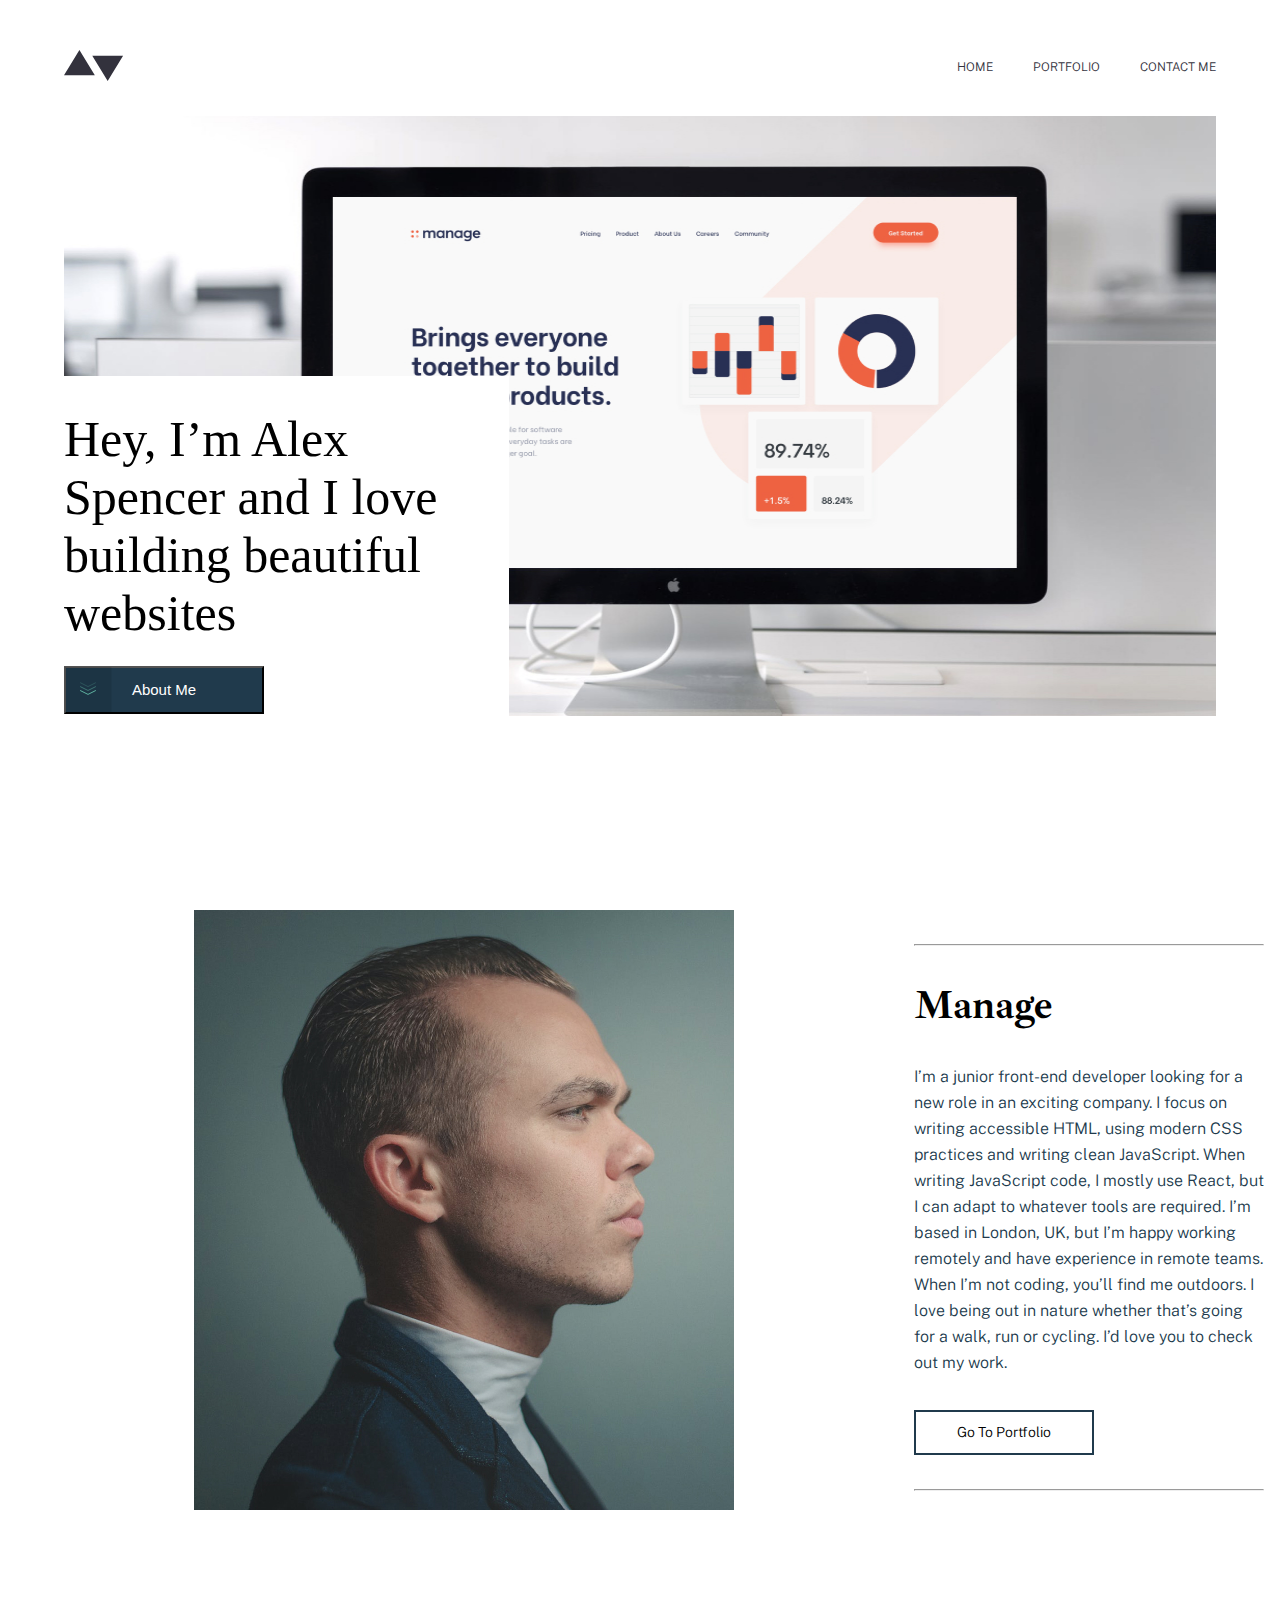
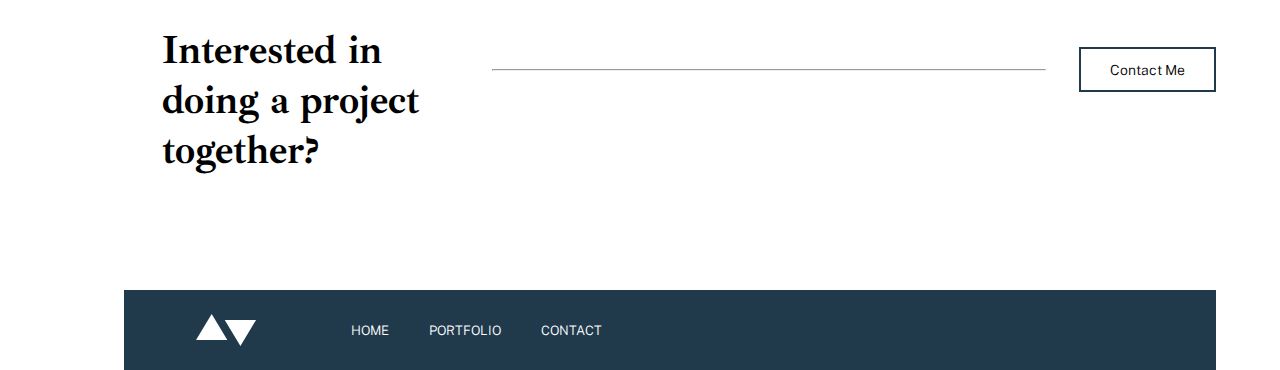
<file: index.html>
<!DOCTYPE html>
<html lang="en">

<head>
    <meta charset="UTF-8">
    <meta name="viewport" content="width=device-width, initial-scale=1.0">
    <title>Document</title>

    <link rel="stylesheet" href="https://cdnjs.cloudflare.com/ajax/libs/font-awesome/6.6.0/css/all.min.css"
        integrity="sha512-Kc323vGBEqzTmouAECnVceyQqyqdsSiqLQISBL29aUW4U/M7pSPA/gEUZQqv1cwx4OnYxTxve5UMg5GT6L4JJg=="
        crossorigin="anonymous" referrerpolicy="no-referrer" />
        

    <link rel="stylesheet" href="./style.css">
</head>





<header>
    <div class="container">
        <nav class="navbar">
            <img class="logo" width="60" src="./images/logo.svg" alt="rasm">
            <ul class="nav-list">
                <li><a href="#" class="nav-link">HOME</a></li>
                <li><a href="#" class="nav-link">PORTFOLIO</a></li>
                <li><a href="#" class="nav-link">CONTACT ME</a></li>
            </ul>
            <i  class="fa-solid fa-bars"></i>
            <i  class="fa-solid fa-xmark"></i>
        </nav>
    
        

        <div class="hero">
            <img src="./images/hero-bg-lg.jpg" alt="" class="hero-img">
            <div class="hero-content">
                <p class="hero-text">Hey, I’m Alex Spencer and I love building beautiful websites</p>
                <div class="button">
                    <button class="hero-btn">
                        <img class="btn-img" src="./images/btn-img.svg" alt="">     
                        About Me
                    </button>
                </div>

            </div>
        </div>
    </div>

</header>


<main>
    <div class="container">
        <div class="main">
            <img class="main-img" src="./images/man-lg.jpg" alt="">
            <div class=" main-content">
                <hr class="main-hr">
                <h2 class=" main-title">Manage</h2>
                <p class="main-text">I’m a junior front-end developer looking for a new role in an exciting company.
                    I
                    focus on writing accessible HTML, using modern CSS practices and writing clean JavaScript. When
                    writing JavaScript code, I mostly use React, but I can adapt to whatever tools are required. I’m
                    based in London, UK, but I’m happy working remotely and have experience in remote teams. When
                    I’m
                    not coding, you’ll find me outdoors. I love being out in nature whether that’s going for a walk,
                    run
                    or cycling. I’d love you to check out my work.</p>
                    
                    <button class="main-btn">Go To Portfolio</button>
                    <hr class="main-hr">
                    
            </div>
        </div>
    </div>
</main>



<section>
    <div class="container">
        <div class="section">
            <p class="section-text">Interested in doing a project together?</p>
            <hr class="section-hr">
            <button class="section-btn">Contact Me</button>
        </div>
    </div>
</section>



<footer>
    <div class="container">
        <div class="footer">
            <div class="footer2">
                <img style="width: 61px; margin-left: 20%;" src="./images/logo2.svg" alt="">
                <ul class="footer-list">
                    <li><a href="#" class="footer-link">HOME</a></li>
                    <li><a href="#" class="footer-link">PORTFOLIO</a></li>
                    <li><a href="#" class="footer-link">CONTACT</a></li>
                </ul>
            </div>
            <div style="display: flex; gap: 20px;" class="footer-icon">
                <i class="fa-brands fa-github"></i>
                <i class="fa-brands fa-square-twitter"></i>
                <i class="fa-brands fa-linkedin"></i>
            </div>
        </div>
    </div>
</footer>

<!-- <a class="link" style="text-decoration: underline; margin-left: 20%;" href="./about/about.html">About pagega o'tish</a>
<a class="link" style="text-decoration: underline; margin-left: 30%; " href="./contact/contact.html">Contact pagega o'tish</a> -->
</body>
<script src="./jscript.js"></script>

</html>
</file>
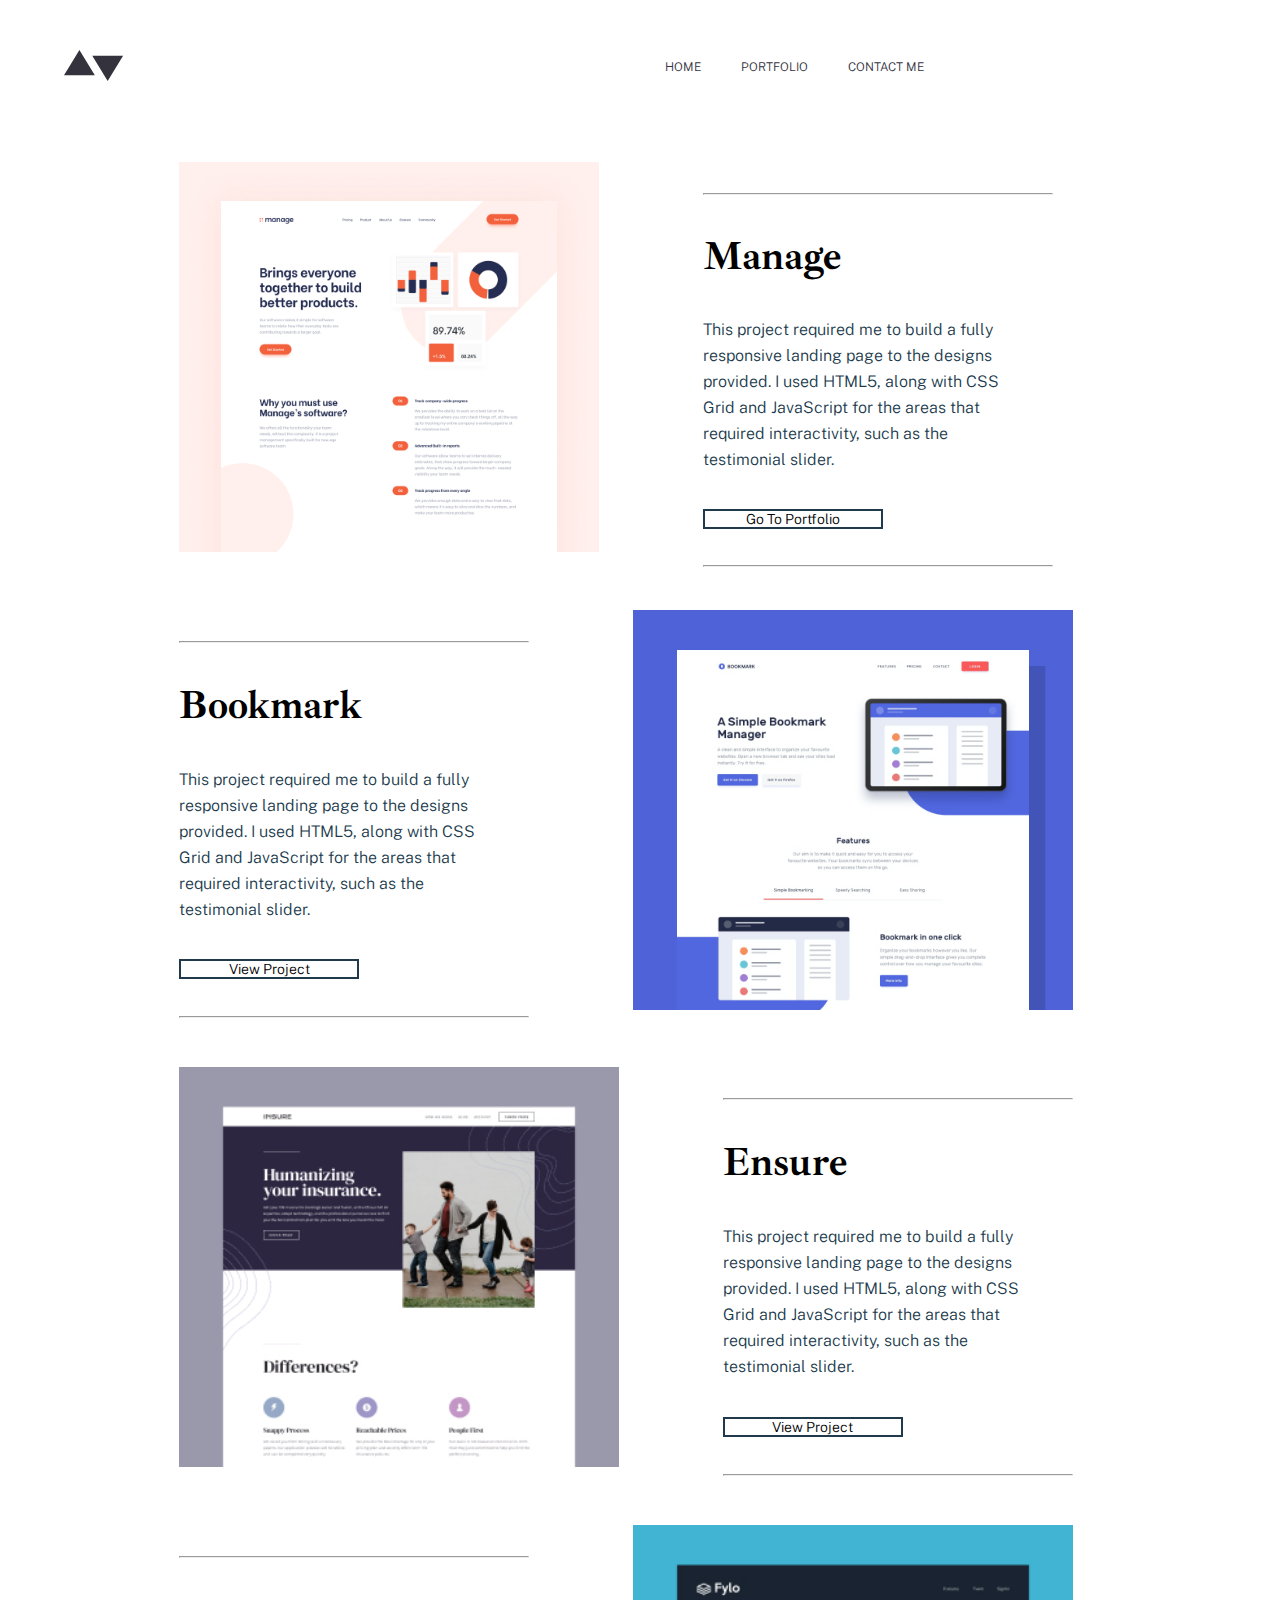
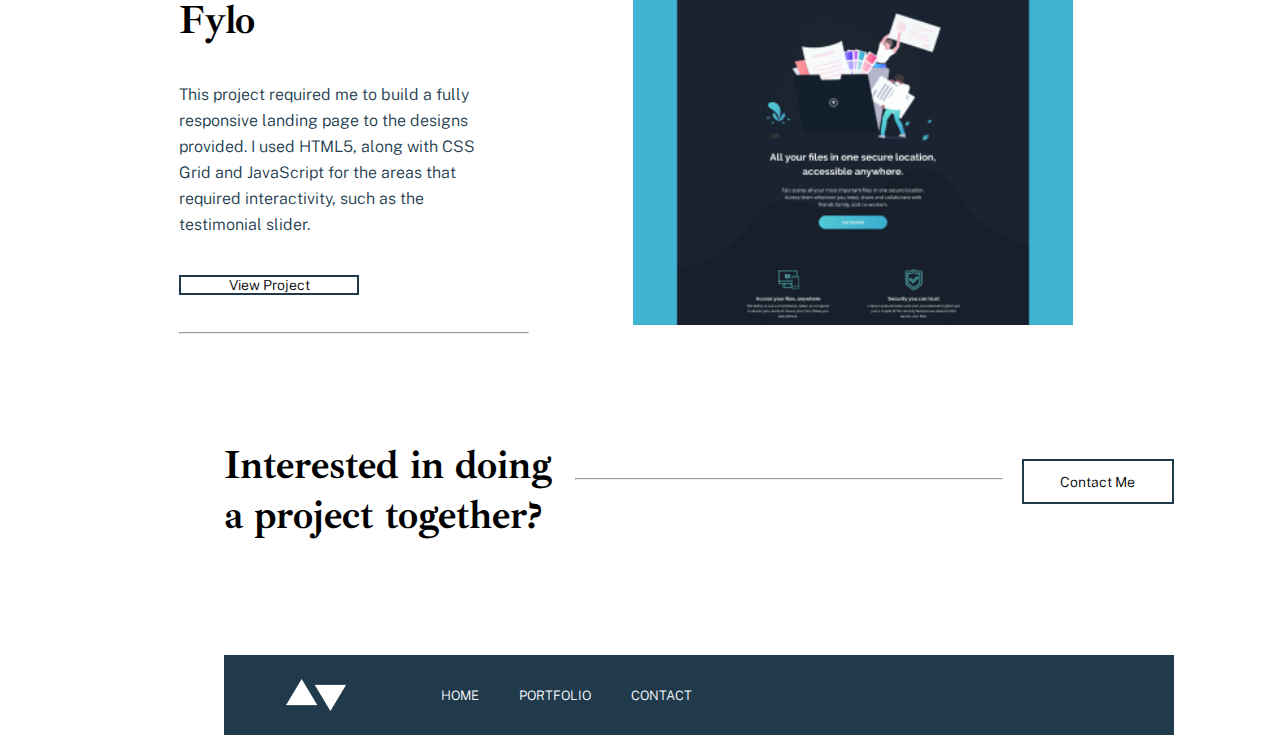
<file: about/about.html>
<!DOCTYPE html>
<html lang="en">

<head>
    <meta charset="UTF-8">
    <meta name="viewport" content="width=device-width, initial-scale=1.0">
    <title>Document</title>

    <link rel="stylesheet" href="https://cdnjs.cloudflare.com/ajax/libs/font-awesome/6.6.0/css/all.min.css"
        integrity="sha512-Kc323vGBEqzTmouAECnVceyQqyqdsSiqLQISBL29aUW4U/M7pSPA/gEUZQqv1cwx4OnYxTxve5UMg5GT6L4JJg=="
        crossorigin="anonymous" referrerpolicy="no-referrer" />

    <link rel="stylesheet" href="./about.css">
</head>

<body>
    
    <header>
        <div class="container">
            <nav class="navbar">
                <img class="logo1" width="60" src="./images/logo.svg" alt="rasm">
                <ul class="nav-list">
                    <li><a href="#" class="nav-link">HOME</a></li>
                    <li><a href="#" class="nav-link">PORTFOLIO</a></li>
                    <li><a href="#" class="nav-link">CONTACT ME</a></li>
                </ul>
                <i class="fa-solid fa-bars"></i>
                <i class="fa-solid fa-xmark"></i>
            </nav>
           


            <div class="hero">
                <img src="./images/hero-img.jpg" alt="" class="hero-img">
                <div class=" hero-content">
                    <hr class="hero-hr">
                    <h2 class=" hero-title">Manage</h2>
                    <p class="hero-text">This project required me to build a fully responsive landing page to the
                        designs provided. I used HTML5, along with CSS Grid and JavaScript for the areas that required
                        interactivity, such as the testimonial slider.</p>

                    <button class="hero-btn">Go To Portfolio</button>
                    <hr class="hero-hr">

                </div>
            </div>
        </div>
    </header>


   




    <main>
        <div class="container">
            <div class="main">
                <div class=" main-content">
                    <hr class="main-hr">
                    <h2 class=" main-title">Bookmark</h2>
                    <p class="main-text">This project required me to build a fully responsive landing page to the
                        designs provided. I used HTML5, along with CSS Grid and JavaScript for the areas that required
                        interactivity, such as the testimonial slider.</p>

                    <button class="main-btn">View Project</button>
                    <hr class="main-hr">
                </div>
                <img src="./images/main-img.jpg" alt="" class="main-img">
            </div>
    </main>

  


    <section>
        <div class="container">

            <div class="section">
                <img src="./images/section-img.jpg" alt="" class="section-img">
                <div class=" section-content">
                    <hr class="section-hr">
                    <h2 class=" section-title">Ensure</h2>
                    <p class="section-text">This project required me to build a fully responsive landing page to the
                        designs provided. I used HTML5, along with CSS Grid and JavaScript for the areas that required
                        interactivity, such as the testimonial slider.</p>

                    <button class="section-btn">View Project</button>
                    <hr class="section-hr">

                </div>
            </div>
        </div>
    </section>


   



    <section>
        <div class="container">
            <div class="section2">
                <div class=" section2-content">
                    <hr class="section2-hr">
                    <h2 class=" section2-title">Fylo</h2>
                    <p class="section2-text">This project required me to build a fully responsive landing page to the
                        designs provided. I used HTML5, along with CSS Grid and JavaScript for the areas that required
                        interactivity, such as the testimonial slider.</p>

                    <button class="section2-btn">View Project</button>
                    <hr class="section2-hr">
                </div>
                <img src="./images/section2-img.jpg" alt="" class="section2-img">
            </div>
    </section>

   

    <section>
        <div class="container">
            <div class="section3">
                <p class="section3-text">Interested in doing a project together?</p>
                <hr  class="section3-hr">
                <button class="section3-btn">Contact Me</button>
            </div>
        </div>
    </section>

  
    
    
    <footer>
        <div class="container">
            <div class="footer">
                <div class="footer2">
                    <img style="width: 61px; margin-left: 20%;" src="./images/logo2.png" alt="">
                    <ul class="footer-list">
                        <li><a href="#" class="footer-link">HOME</a></li>
                        <li><a href="#" class="footer-link">PORTFOLIO</a></li>
                        <li><a href="#" class="footer-link">CONTACT</a></li>
                    </ul>
                </div>
                <div style="display: flex; gap: 20px;" class="footer-icon">
                    <i class="fa-brands fa-github"></i>
                    <i class="fa-brands fa-square-twitter"></i>
                    <i class="fa-brands fa-linkedin"></i>
                </div>
            </div>
        </div>
    </footer>
    <!-- <a style="text-decoration: underline; margin-left: 20%;" href="./index.html">Home pagega o'tish</a>
    <a style="text-decoration: underline; margin-left: 30%;" href="./contact/contact.html">Contact pagega o'tish</a> -->

</body>
<script src="./about.js"></script>

</html>
</file>
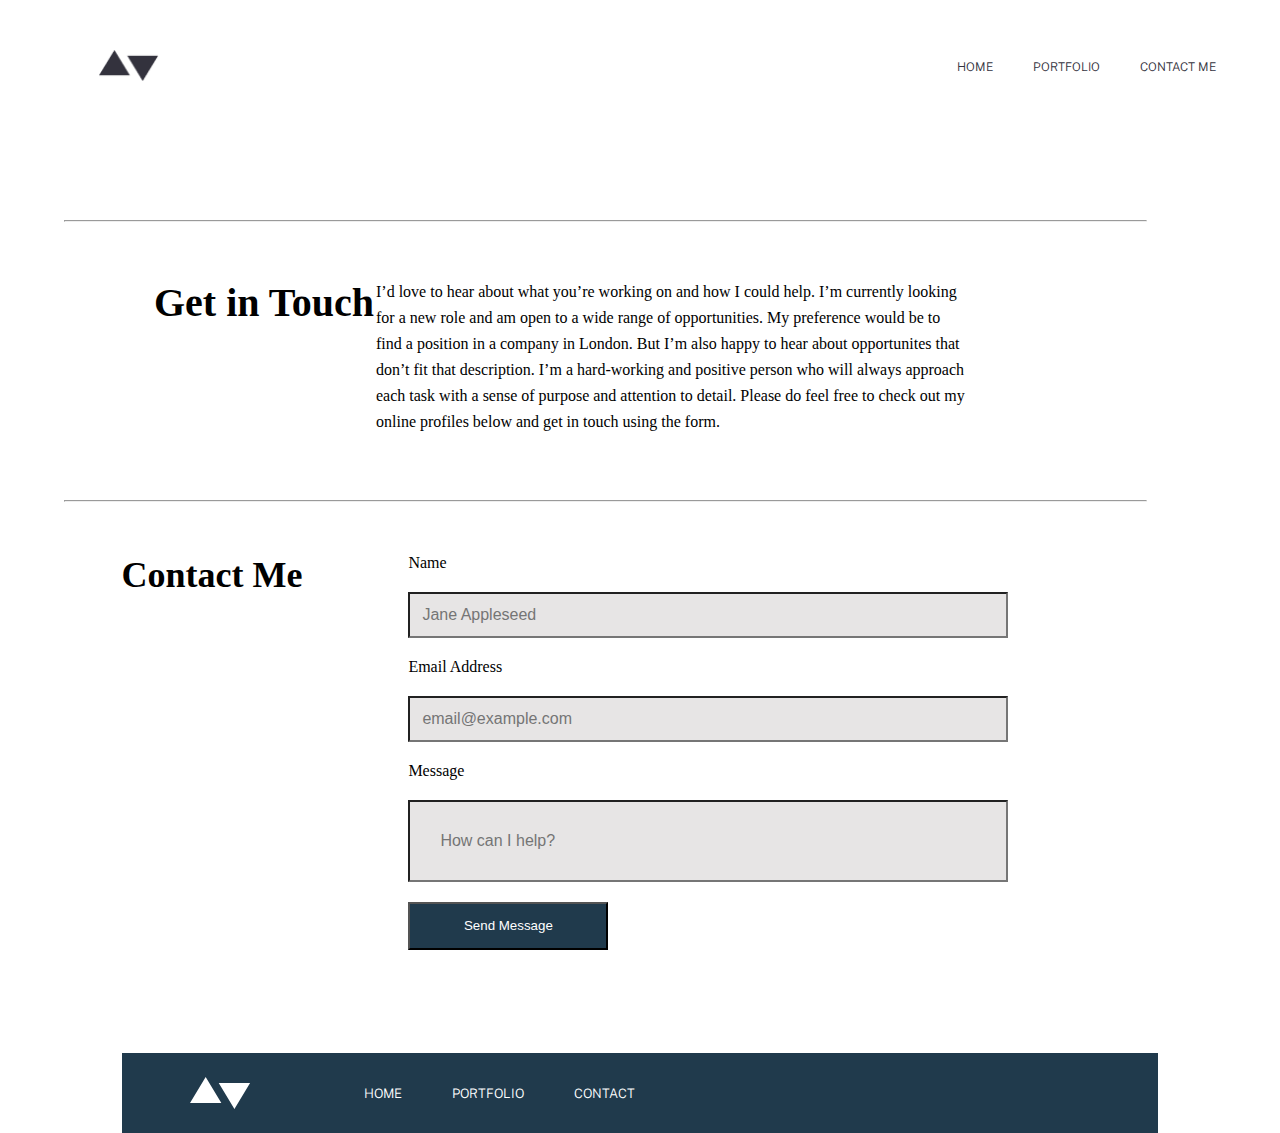
<file: Contact/contact.html>
<!DOCTYPE html>
<html lang="en">

<head>
    <meta charset="UTF-8">
    <meta name="viewport" content="width=device-width, initial-scale=1.0">
    <title>Document</title>

    <link rel="stylesheet" href="https://cdnjs.cloudflare.com/ajax/libs/font-awesome/6.6.0/css/all.min.css"
        integrity="sha512-Kc323vGBEqzTmouAECnVceyQqyqdsSiqLQISBL29aUW4U/M7pSPA/gEUZQqv1cwx4OnYxTxve5UMg5GT6L4JJg=="
        crossorigin="anonymous" referrerpolicy="no-referrer" />

    <link rel="stylesheet" href="./contact.css">
</head>

<body>
   
    

    
    <header>
        <div class="container">
            <nav class="navbar">
                <img style="margin-left: 3%;" width="60" src="./images/logo.png" alt="rasm">
                <ul class="nav-list">
                    <li><a href="#" class="nav-link">HOME</a></li>
                    <li><a href="#" class="nav-link">PORTFOLIO</a></li>
                    <li><a href="#" class="nav-link">CONTACT ME</a></li>
                </ul>
                <i class="fa-solid fa-bars"></i>
                <i class="fa-solid fa-xmark"></i>

            </nav>
            <hr  style="margin-top: 3%; width: 94%;  margin-top: 12%; ">
        
            


            <div class="hero">
                <h1 class="hero-title">Get in Touch</h1>
                <span>
                    <p class="hero-text">I’d love to hear about what you’re working on and how I could help. I’m
                        currently looking for a new role and am open to a wide range of opportunities. My preference
                        would be to find a position in a company in London. But I’m also happy to hear about
                        opportunites that don’t fit that description. I’m a hard-working and positive person who
                        will
                        always approach each task with a sense of purpose and attention to detail. Please do feel
                        free
                        to check out my online profiles below and get in touch using the form.</p>

                    <div style="display: flex; gap: 20px;" class="hero-icon">
                        <i class="fa-brands fa-github"></i>
                        <i class="fa-brands fa-square-twitter"></i>
                        <i class="fa-brands fa-linkedin"></i>
                    </div>
                </span>
            </div>
            <hr  style="margin-top: 3%; width: 94%; ">
          
            


            <main>
                <div class="container">
                    <div class="main">
                        <h2 class="main-title">Contact Me</h2>
                        <div class="label">
                            Name
                            <label>

                                <input type="text" placeholder="Jane Appleseed">
                            </label>

                            Email Address
                            <label>
                                <input type="email" placeholder="email@example.com">
                            </label>


                            Message
                            <label>
                                <input style="padding: 5%;" type="text" placeholder="How can I help?">
                            </label>
                            <button class="main-btn">Send Message</button>
                        </div>
                    </div>
                </div>
            </main>

          
            
            <footer>
                <div class="container">
                    <div class="footer">
                        <div class="footer2">
                            <img style="width: 61px; margin-left: 20%;" src="./images/logo2.svg" alt="">
                            <ul class="footer-list">
                                <li><a href="#" class="footer-link">HOME</a></li>
                                <li><a href="#" class="footer-link">PORTFOLIO</a></li>
                                <li><a href="#" class="footer-link">CONTACT</a></li>
                            </ul>
                        </div>
                        <div style="display: flex; gap: 20px;" class="footer-icon">
                            <i class="fa-brands fa-github"></i>
                            <i class="fa-brands fa-square-twitter"></i>
                            <i class="fa-brands fa-linkedin"></i>
                        </div>
                    </div>
                </div>
            </footer>
</body>
<!-- <a  style="text-decoration: underline; margin-left: 20%;"  href="./index.html">Home pagega o'tish</a>
        <a  style="text-decoration: underline; margin-left: 20%;"  href="about/about.html">About pagega o'tish</a> -->
<script src="./contact.js"></script>

</html>
</file>
<file: style.css>
@import url('https://fonts.googleapis.com/css2?family=Ibarra+Real+Nova:ital,wght@0,400..700;1,400..700&display=swap');
@import url('https://fonts.googleapis.com/css2?family=Ibarra+Real+Nova:ital,wght@0,400..700;1,400..700&family=Public+Sans:ital,wght@0,100..900;1,100..900&display=swap');


:root {
    --Colorprimary: #5FB4A2;
    --ColorDarkBlue: #203A4C;
    --transition: all 0.5 ease-in-out:
}

@font-face {
    font-family: "Ibarra Real Nova";
    src: url("./Fonts/IbarraRealNova-Bold\ \(1\).woff");
}

@font-face {
    font-family: "Ibarra Real Nova";
    src: url("./Fonts/IbarraRealNova-Bold\ \(2\).woff2");
}

@font-face {
    font-family: "Ibarra Real Nova";
    src: url("./Fonts/IbarraRealNova-Regular\ \(1\).woff");
}

@font-face {
    font-family: "Ibarra Real Nova";
    src: url("./Fonts/IbarraRealNova-Regular\ \(2\).woff2");
}

@font-face {
    font-family: "Public Sans";
    src: url("./Fonts/PublicSans-Bold.woff");
}

@font-face {
    font-family: "Public Sans";
    src: url("./Fonts/PublicSans-Bold.woff2");
}

@font-face {
    font-family: "Public Sans";
    src: url("./Fonts/PublicSans-Regular.woff");
}

@font-face {
    font-family: "Public Sans";
    src: url("./Fonts/PublicSans-Regular.woff2");
}

* {
    margin: 0;
    padding: 0;
    box-sizing: border-box;
    list-style: none;
    text-decoration: none;
}

body {
    overflow-x: hidden;
}

.container {
    width: 90%;
    margin: 0 auto;
}

.navbar {
    margin-top: 50px;
    display: flex;
    align-items: center;
    justify-content: space-between;

}

.nav-list {
    display: flex;
    gap: 40px;
}

.nav-link {
    font-family: "Public Sans";
    font-weight: 300;
    font-size: 12px;
    color: #33323D;
}

.nav-link:hover {
    color: var(--Colorprimary);
    transition: var(--transition);
}

.fa-solid {
    display: none;
}

/*==============================================================Hero end =======================================================*/
.hero {
    /* height: 700px; */
    position: relative;
    margin-top: 3%;
}

.hero-content {
    top: 43%;
    position: absolute;
    width: 445px;
    height: 340px;
    background: white;

}

.hero-img {
    width: 100%;
    height: 600px;
}

.hero-text {
    position: absolute;
    top: 10%;
    font-size: 50px;
    width: 390px;
}

.hero-btn {
    margin-top: 4%;
    width: 200px;
    height: 48px;
    background: var(--ColorDarkBlue);
    color: white;
    font-size: 15px;
    align-items: center;
}

.hero-btn:hover {
    background-color: var(--Colorprimary);
    transition: var(--transition);
}

.btn-img {
    position: absolute;
    width: 130px;
    height: 45px;
    top: 30%;
    right: 80%;
}

.btn-img:hover {
    /* background-color: var(--Colorprimary); */
    transition: var(--transition);
}


.button {
    position: relative;
    top: 80%;
}

/*================================================================Main end =======================================================*/
.main {
   margin-top: 190px;
    display: flex;
    flex-direction: row;
    gap: 180px;
    margin-left: 30px;
}
.main-img{
    margin-left: 100px;
}
.main-content {
    margin-top: 3%;
    display: flex;
    flex-direction: column;
    gap: 6%;
}

.main-hr {
    width: 350px;
}

.main-title {
    font-size: 40px;
    font-family: "Ibarra Real Nova";
    font-weight: 700;
}

.main-text {
    font-family: "Public Sans";
    font-weight: 300;
    font-size: 16px;
    line-height: 26px;
    color: var(--ColorDarkBlue);
    width: 350px;
}

.main-btn {
    font-family: "Public Sans";
    font-weight: 300;
    width: 180px;
    height: 45px;
    background: white;
    border: 2px solid var(--ColorDarkBlue);
    font-size: 14px;
}

.main-btn:hover {
    background: var(--ColorDarkBlue);
    color: white;
    border: 2px solid rgb(187, 176, 176);
}

/*====================================================================Section end =======================================================*/
.section {
    margin-top: 10%;
    display: flex;
    flex-direction: row;
    gap: 3%;
    margin-left: 5%;
}

.section-text {
    width: 350px;
    font-family: 'Ibarra Real Nova';
    font-weight: 700;
    font-size: 40px;
    margin-left: 40px;
}

.section-btn {
    font-family: "Public Sans";
    font-weight: 300;
    width: 160px;
    height: 45px;
    background: white;
    border: 2px solid var(--ColorDarkBlue);
    font-size: 14px;
    margin-top: 2%;
}

.section-btn:hover {
    background: var(--ColorDarkBlue);
    color: white;
    border: 2px solid rgb(187, 176, 176);
}

.section-hr {
    width: 650px;
    height: 1px;
    margin-top: 4%;
}

/*==================================================================== Footer end ============================================================*/

.footer {
    /* width: 100%; */
    height: 80px;
    background: var(--ColorDarkBlue);
    display: flex;
    flex-direction: row;
    align-items: center;
    gap: 55%;
    margin-top: 10%;
    margin-left: 60px;
}

.footer2{
    margin-left: 10px;
}
.footer-list {
    display: flex;
    gap: 40px;
}

.footer-link {
    font-family: "Public Sans";
    font-weight: 300;
    font-size: 13px;
    color: white;
}

.footer-link:hover {
    color: var(--Colorprimary);
    transition: var(--transition);
}

.footer-icon {
    color: white;
    font-size:25px;
}

.footer2 {
    align-items: center;
    display: flex;
    gap: 30%;
}















@media only screen and (max-width:768px) {
    .container {
        width: 85%;
    }

    .hero-img {
        width: 768px;
        height: 450px;
    }

    .hero-content {
        width: 400px;
        height: 245px;
        top: 50%;
    }

    .hero-text {
        width: 400px;
        font-size: 40px;
    }

    .btn-img {
        top: 28%;
        right: 78%;
    }

    .main-content {
        margin-top: 5%;
        gap: 5%;
    }

    .main-img {
        width: 420px;
        height: 600px;
    }

    .section {
        gap: 5%;
    }

    .section-hr {
        width: 503px;
    }

    .section-text {
        width: 700px;
        font-size: 30px;
    }

    .section-btn {
        width: 200px;
    }

    .footer {
        width: 800px;
        gap: 35%;
        height: 80px;
    }
}

@media only screen and (max-width:545px) {
    .container {
        width: 90%;
    }

    .nav-list {
        position: fixed;
        top: 5rem;
        left: 62%;
        width: 18rem;
        height: fit-content;
        flex-direction: column;
        gap: 0;
        display: none;
        z-index: 1;
    }

    .nav-list li {
        width: 100%;
        height: 1.7rem;
        animation: myanimation 400ms linear forwards;
        animation-direction: top right;
    }

    .nav-list li:nth-child(2) {
        animation-delay: 200ms;
    }

    .nav-list li:nth-child(3) {
        animation-delay: 400ms;
    }

    .nav-list li:nth-child(4) {
        animation-delay: 600ms;
    }
.main-img{
    padding: 0;
}
    @keyframes myanimation {
        0% {
            transform: rotateZ(-90deg) rotateX(90deg) scale(0.1);
            opacity: 0;
        }

        100% {
            transform: rotateZ(0deg) rotateX(0deg) scale(1);
            opacity: 1;
        }
    }

    .nav-list li a {
        color: white;
        background: #33323D;
        width: 45%;
        height: 100%;
        display: grid;
       
        place-items: center;
    }
.logo{
    margin-left: 90px;
}
    .fa-bars {
    
        margin-top: 2%;
        display: inline-block;
       
    }

    .fa-xmark {
        margin-right: 0px;
        margin-top: 2%;
        display: none;
    }

    .fa-solid {
        font-size: 20px;
    }

    .hero-img {
        width: 400px;
        height: 300px;
        margin-left: 90px;
    }

    .hero-content {
        height: 160px;
        top: 100%;
        margin-left: 90px;
    }

    .hero-text {
        font-size: 40px;
    }

    .hero-btn {
        width: 200px;
        height: 48px;
    }

    .btn-img {
        top: 27%;
    }

    .button {
        top: 100%;
    }

    .main {
        margin-top: 50%;
        display: flex;
        flex-direction: column;
        gap: 40%;
    }

    .main-img {
        margin-top: 15%;
        width: 311px;
        height:346px;
     
 
       
    }

    .main-hr {
        width: 400px;
    }

    .main-content {
        gap: 30px;
        margin-top: 5%;
        margin-left: 90px;
    }

    .main-text {
        width: 450px;
        font-size: 16px;
    }

    .section {
        flex-direction: column;
        margin-left: 90px;
    }

    .section-hr {
        display: none;
    }

    .section-text {
        width: 350px;
        font-size: 50px;
    }

    .section-btn {
        width: 200px;
        margin-top: 10%;
        margin-left: 90px;
    }


    .footer {
        width: 450px;
        height: 410px;
        flex-direction: column;
        gap: 15%;
       
    }

    .footer2 {
        margin-top: 10%;
        flex-direction: column;
    }

    .footer-list {
        margin-top: 40%;
        flex-direction: column;
        text-align: center;
    }

    .footer-link {
        font-size: 18px;
    }
}
</file>
<file: about/about.css>
@import url('https://fonts.googleapis.com/css2?family=Ibarra+Real+Nova:ital,wght@0,400..700;1,400..700&display=swap');
@import url('https://fonts.googleapis.com/css2?family=Ibarra+Real+Nova:ital,wght@0,400..700;1,400..700&family=Public+Sans:ital,wght@0,100..900;1,100..900&display=swap');



:root {
    --Colorprimary: #5FB4A2;
    --ColorDarkBlue: #203A4C;
    --transition: all 0.5 ease-in-out:
}

@font-face {
    font-family: "Ibarra Real Nova";
    src: url("./Fonts/IbarraRealNova-Bold\ \(1\).woff");
}

@font-face {
    font-family: "Ibarra Real Nova";
    src: url("./Fonts/IbarraRealNova-Bold\ \(2\).woff2");
}

@font-face {
    font-family: "Ibarra Real Nova";
    src: url("./Fonts/IbarraRealNova-Regular\ \(1\).woff");
}

@font-face {
    font-family: "Ibarra Real Nova";
    src: url("./Fonts/IbarraRealNova-Regular\ \(2\).woff2");
}

@font-face {
    font-family: "Public Sans";
    src: url("./Fonts/PublicSans-Bold.woff");
}

@font-face {
    font-family: "Public Sans";
    src: url("./Fonts/PublicSans-Bold.woff2");
}

@font-face {
    font-family: "Public Sans";
    src: url("./Fonts/PublicSans-Regular.woff");
}

@font-face {
    font-family: "Public Sans";
    src: url("./Fonts/PublicSans-Regular.woff2");
}

* {
    margin: 0;
    padding: 0;
    box-sizing: border-box;
    list-style: none;
    text-decoration: none;
}

.container {
    width: 90%;
    margin: 0 auto;
}

body {
    overflow-x: hidden;
}

.navbar {
    margin-top: 50px;
    display: flex;
    align-items: center;
    /* justify-content: space-between; */
    gap: 47%;

}


.nav-list {
    display: flex;
    gap: 40px;
}

.nav-link {
    font-family: "Public Sans";
    font-weight: 300;
    font-size: 12px;
    color: #33323D;
}

.nav-link:hover {
    color: var(--Colorprimary);
    transition: var(--transition);
}

.fa-solid {
    display: none;
}

/*=======================HERO===================*/
.hero {
    width: 90%;
    margin-left: 10%;
    margin-top: 7%;
    display: flex;
    gap: 10%;
   
}

.hero-img {
    width: 420px;
    height: 390px;
}

.hero-content {
    margin-top: 3%;
    display: flex;
    flex-direction: column;
    gap: 10%;
}

.hero-hr {
    width: 350px;
}

.hero-title {
    font-size: 40px;
    font-family: "Ibarra Real Nova";
    font-weight: 700;
}

.hero-text {
    font-family: "Public Sans";
    font-weight: 300;
    font-size: 16px;
    line-height: 26px;
    color: var(--ColorDarkBlue);
    width: 300px;
}

.hero-btn {
    font-family: "Public Sans";
    font-weight: 300;
    width: 180px;
    height: 45px;
    background: white;
    border: 2px solid var(--ColorDarkBlue);
    font-size: 14px;
}

.hero-btn:hover {
    background: var(--ColorDarkBlue);
    color: white;
    border: 2px solid rgb(187, 176, 176);
}

/*=======================MAIN=================*/
.main {
    display: flex;
    gap: 10%;
    margin-top: 5%;
    margin-left: 10%;
}

.main-content {
    margin-top: 3%;
    display: flex;
    flex-direction: column;
    gap: 10%;
}

.main-hr {
    width: 350px;
}

.main-img {
    width: 440px;
    height: 400px;
}

.main-title {
    font-size: 40px;
    font-family: "Ibarra Real Nova";
    font-weight: 700;
}

.main-text {
    font-family: "Public Sans";
    font-weight: 300;
    font-size: 16px;
    line-height: 26px;
    color: var(--ColorDarkBlue);
    width: 300px;
}

.main-btn {
    font-family: "Public Sans";
    font-weight: 300;
    width: 180px;
    height: 45px;
    background: white;
    border: 2px solid var(--ColorDarkBlue);
    font-size: 14px;
}

.main-btn:hover {
    background: var(--ColorDarkBlue);
    color: white;
    border: 2px solid rgb(187, 176, 176);
}

/*====================SECTION==================*/
.section {
    width: 90%;
    margin-left: 10%;
    margin-top: 5%;
    display: flex;
    gap: 10%;
}

.section-img {
    width: 440px;
    height: 400px;
}

.section-content {
    margin-top: 3%;
    display: flex;
    flex-direction: column;
    gap: 10%;
}

.section-hr {
    width: 350px;
}

.section-title {
    font-size: 40px;
    font-family: "Ibarra Real Nova";
    font-weight: 700;
}

.section-text {
    font-family: "Public Sans";
    font-weight: 300;
    font-size: 16px;
    line-height: 26px;
    color: var(--ColorDarkBlue);
    width: 300px;
}

.section-btn {
    font-family: "Public Sans";
    font-weight: 300;
    width: 180px;
    height: 45px;
    background: white;
    border: 2px solid var(--ColorDarkBlue);
    font-size: 14px;
}

.section-btn:hover {
    background: var(--ColorDarkBlue);
    color: white;
    border: 2px solid rgb(187, 176, 176);
}


/*===================SECTION2================*/
.section2 {
    display: flex;
    gap: 10%;
    margin-top: 5%;
    margin-left: 10%;
}

.section2-content {
    margin-top: 3%;
    display: flex;
    flex-direction: column;
    gap: 10%;
}

.section2-hr {
    width: 350px;
}

.section2-img {
    width: 440px;
    height: 400px;
}

.section2-title {
    font-size: 40px;
    font-family: "Ibarra Real Nova";
    font-weight: 700;
}

.section2-text {
    font-family: "Public Sans";
    font-weight: 300;
    font-size: 16px;
    line-height: 26px;
    color: var(--ColorDarkBlue);
    width: 300px;
}

.section2-btn {
    font-family: "Public Sans";
    font-weight: 300;
    width: 180px;
    height: 45px;
    background: white;
    border: 2px solid var(--ColorDarkBlue);
    font-size: 14px;
}

.section2-btn:hover {
    background: var(--ColorDarkBlue);
    color: white;
    border: 2px solid rgb(187, 176, 176);
}

/*=====================SECTION3================*/
.section3 {
    width: 950px;
    margin-top: 10%;
    display: flex;
    flex-direction: row;
    gap:2%;
    margin-left: 160px;
}

.section3-text {
    width: 350px;
    font-family: 'Ibarra Real Nova';
    font-weight: 700;
    font-size: 40px;

}

.section3-btn {
    font-family: "Public Sans";
    font-weight: 300;
    width: 160px;
    height: 45px;
    background: white;
    border: 2px solid var(--ColorDarkBlue);
    font-size: 14px;
    margin-top: 2%;
}

.section3-btn:hover {
    background: var(--ColorDarkBlue);
    color: white;
    border: 2px solid rgb(187, 176, 176);
}

.section3-hr {
    width: 450px;
    height: 1px;
    margin-top: 4%;
}

/*=====================FOOOTEER=====================*/

.footer {
    width: 950px;
    height: 80px;
    background: var(--ColorDarkBlue);
    display: flex;
    flex-direction: row;
    align-items: center;
    gap: 55%;
    margin-top: 10%;
    margin-left: 160px;
}

.footer-list {
    display: flex;
    gap: 40px;
}

.footer-link {
    font-family: "Public Sans";
    font-weight: 300;
    font-size: 13px;
    color: white;
}

.footer-link:hover {
    color: var(--Colorprimary);
    transition: var(--transition);
}

.footer-icon {
    color: white;
    font-size: 20px;
}

.footer2 {
    align-items: center;
    display: flex;
    gap: 30%;
}








@media only screen and (max-width:768px) {
    .container {
        width: 85%;
    }

    .hero-img {
        width: 768px;
        height: 450px;
    }



    .main {
        margin-top: 15%;
    }

    /* .hero-text {
        width: 400px;
        font-size: 20px;
    } */
    .section2 {
        margin-top: 15%;
    }

    .section2 {
        margin-top: 15%;
    }

    .section3 {
        width: 850px;
        gap: 10%;
    }

    .section3-hr {
        width: 503px;
    }

    .section3-text {
        width: 700px;
        font-size: 30px;
    }

    .section3-btn {
        width: 200px;
    }

    .footer {
        width: 900px;
        gap: 35%;
        height: 80px;
    }
}

@media only screen and (max-width:545px) {
    .container {
        width: 90%;
    }

    body {
        overflow-x: hidden;
    }

    .nav-list {
        position: fixed;
        top: 5.4rem;
        left: 41%;
        width: 18rem;
        height: fit-content;
        flex-direction: column;
        gap: 0;
        display: none;
    }

    .nav-list li {
        width: 100%;
        height: 1.7rem;
        animation: myanimation 400ms linear forwards;
        animation-direction: top right;
    }

    .nav-list li:nth-child(2) {
        animation-delay: 200ms;
    }

    .nav-list li:nth-child(3) {
        animation-delay: 400ms;
    }

    .nav-list li:nth-child(4) {
        animation-delay: 600ms;
    }

    @keyframes myanimation {
        0% {
            transform: rotateZ(-90deg) rotateX(90deg) scale(0.1);
            opacity: 0;
        }

        100% {
            transform: rotateZ(0deg) rotateX(0deg) scale(1);
            opacity: 1;
        }
    }

    .nav-list li a {
        color: white;
        background: #33323D;
        width: 45%;
        height: 100%;
        display: grid;
        place-items: center;
    }

    .fa-bars {
        margin-left: 17%;
        margin-top: 2%;
        display: inline-block;
     
    }

    .fa-xmark {
        
        margin-top: 2%;
        display: none;
        margin-left: 17%;
    }
.logo1{
    margin-left: 160px;
}
    .fa-solid {
        font-size: 20px;
    }

    .hero {
        display: flex;
        flex-direction: column;
        margin-left: 160px;
    }

    .hero-img {
        width: 400px;
        height: 300px;
    }

    .hero-content {
        margin-top: 10%;
    }

    .hero-title {
        margin-top: 10%;
    }

    .hero-text {
        margin-top: 8%;
        font-size: 20px;
    }

    .hero-btn {
        margin-top: 9%;
        margin-bottom: 9%;
    }

    .main {
        position: relative;
        display: flex;
        flex-direction: column;
        margin-left: 160px;
    }

    .main-img {
        position: absolute;
        width: 400px;
        height: 300px;
    }

    .main-content {
        /* position: absolute; */
        margin-top: 100%;

    }

    .main-title {
        margin-top: 10%;
    }

    .main-text {
        margin-top: 8%;
        font-size: 20px;
    }

    .main-btn {
        margin-top: 9%;
        margin-bottom: 9%;
    }

    .section {
        display: flex;
        flex-direction: column;
        margin-top: 15%;
        margin-left: 160px;
    }

    .section-img {
        width: 400px;
        height: 300px;
    }

    .section-content {
        margin-top: 20%;
    }

    .section-title {
        margin-top: 10%;
    }

    .section-text {
        margin-top: 8%;
        font-size: 20px;
    }

    .section-btn {
        margin-top: 9%;
        margin-bottom: 9%;
    }

    .section2 {
        position: relative;
        display: flex;
        flex-direction: column;
        margin-left: 160px;
    }

    .section2-img {
        width: 400px;
        height: 300px;
    }

    .section2-content {
        position: absolute;
        margin-top: 100%;

    }

    .section2-title {
        margin-top: 10%;
    }

    .section2-text {
        margin-top: 8%;
        font-size: 20px;
    }

    .section2-btn {
        margin-top: 9%;
        margin-bottom: 9%;
    }

    .section3 {
        position: relative;
        flex-direction: column;
        margin-top: 140%;
     
    }

    .section3-hr {
        display: none;
    }

    .section3-text {
        position: absolute;
        width: 350px;
        font-size: 50px;
        text-align: center;
        align-items: center;
        
    }

    .section3-btn {
        position: absolute;
        width: 200px;
        margin-top: 28%;
        margin-left: 90px;
    }


    .footer {
        width: 410px;
        height: 410px;
        flex-direction: column;
        gap: 15%;
        margin-top: 100%;

    }

    .footer2 {
        margin-top: 10%;
        flex-direction: column;
    }

    .footer-list {
        margin-top: 40%;
        flex-direction: column;
        text-align: center;
    }

    .footer-link {
        font-size: 18px;
    }
}
</file>
<file: Contact/contact.css>
@import url('https://fonts.googleapis.com/css2?family=Ibarra+Real+Nova:ital,wght@0,400..700;1,400..700&display=swap');
@import url('https://fonts.googleapis.com/css2?family=Ibarra+Real+Nova:ital,wght@0,400..700;1,400..700&family=Public+Sans:ital,wght@0,100..900;1,100..900&display=swap');


:root {
    --Colorprimary: #5FB4A2;
    --ColorDarkBlue: #203A4C;
    --transition: all 0.5 ease-in-out:
}

@font-face {
    font-family: "Ibarra Real Nova";
    src: url("./Fonts/IbarraRealNova-Bold\ \(1\).woff");
}

@font-face {
    font-family: "Ibarra Real Nova";
    src: url("./Fonts/IbarraRealNova-Bold\ \(2\).woff2");
}

@font-face {
    font-family: "Ibarra Real Nova";
    src: url("./Fonts/IbarraRealNova-Regular\ \(1\).woff");
}

@font-face {
    font-family: "Ibarra Real Nova";
    src: url("./Fonts/IbarraRealNova-Regular\ \(2\).woff2");
}

@font-face {
    font-family: "Public Sans";
    src: url("./Fonts/PublicSans-Bold.woff");
}

@font-face {
    font-family: "Public Sans";
    src: url("./Fonts/PublicSans-Bold.woff2");
}

@font-face {
    font-family: "Public Sans";
    src: url("./Fonts/PublicSans-Regular.woff");
}

@font-face {
    font-family: "Public Sans";
    src: url("./Fonts/PublicSans-Regular.woff2");
}

* {
    margin: 0;
    padding: 0;
    box-sizing: border-box;
    list-style: none;
    text-decoration: none;
}

body {
    overflow-x: hidden;
}

.container {
    width: 90%;
    margin: 0 auto;
}

.navbar {
    margin-top: 50px;
    display: flex;
    align-items: center;
    gap: 55%;
    justify-content: space-between;

}

.nav-list {
    display: flex;
    gap: 40px;
}

.nav-link {
    font-family: "Public Sans";
    font-weight: 300;
    font-size: 12px;
    color: #33323D;
}

.nav-link:hover {
    color: var(--Colorprimary);
    transition: var(--transition);
}

.fa-xmark {
    display: none;
}

.fa-bars {
    display: none;
}


/*========================================================= Hero end =============================================================*/
.hero {
    margin-top: 5%;
    display: flex;
    margin-left:50px ;
    justify-content: space-between;
}

.hero-title {
    width: 350px;
    font-size: 40px;
    margin-left: 40px;
   
}

.hero-text {
    width: 590px;
    line-height: 26px;
    font-size: 16px;
    margin-right: 250px;
}

.hero-icon {

    margin-top: 30px;
    font-size: 25px;
}

/*======================================================================== Main end ================================================================*/
.main {
    display: flex;
    justify-content: space-between;
}

.main-title {
    margin-top: 5%;
    width: 281px;
    font-size: 36px;
}

.label {
    margin-right: 150px;
    margin-top: 5%;
    flex-direction: column;
    display: flex;
    gap: 20px;
}

input {
    background-color: rgb(231, 229, 229);
    padding: 2%;
    width: 600px;
    font-size: 16px;
}

.main-btn {
    width: 200px;
    height: 48px;
    color: white;
    background-color: var(--ColorDarkBlue);
}

/*===================================================== Footer end ==========================================================*/

.footer {
    height: 80px;
    background: var(--ColorDarkBlue);
    display: flex;
    flex-direction: row;
    align-items: center;
    gap: 55%;
    margin-top: 10%;
    
}

.footer-list {
    display: flex;
    gap: 40px;
}

.footer-link {
    font-family: "Public Sans";
    font-weight: 300;
    font-size: 13px;
    color: white;
    margin-left: 10px;
    align-items: center;
}

.footer-link:hover {
    color: var(--Colorprimary);
    transition: var(--transition);
}

.footer-icon {
    color: white;
    font-size: 20px;
    margin-left:100px;
}

.footer2 {
    align-items: center;
    display: flex;
    gap: 30%;
}


@media only screen and (max-width:800px) {
    .container {
        width: 85%;
    }

    .hero {
        display: flex;
        flex-direction: column;
    }

    .hero-icon {
        margin-left: 1%;
    }

    .main {
        display: flex;
        flex-direction: column;
    }

    .main-text {
        line-height: 26px;
    }

    .footer {
        width: 650px;
        gap: 35%;
        height: 80px;
    }
}


@media only screen and (max-width:545px) {
    .container {
        width: 90%;
    }

    .nav-list {
        position: fixed;
        top: 5rem;
        left: 168%;
        width: 18rem;
        height: fit-content;
        flex-direction: column;
        gap: 0;
        display: none;
        z-index: 1;
    }

    .nav-list li {
        width: 100%;
        height: 1.7rem;
        animation: myanimation 400ms linear forwards;
        animation-direction: top right;
    }

    .nav-list li:nth-child(2) {
        animation-delay: 200ms;
    }

    .nav-list li:nth-child(3) {
        animation-delay: 400ms;
    }

    .nav-list li:nth-child(4) {
        animation-delay: 600ms;
    }

    @keyframes myanimation {
        0% {
            transform: rotateZ(-90deg) rotateX(90deg) scale(0.1);
            opacity: 0;
        }

        100% {
            transform: rotateZ(0deg) rotateX(0deg) scale(1);
            opacity: 1;
        }
    }

    .nav-list li a {
        color: white;
        background: #33323D;
        width: 45%;
        height: 100%;
        display: grid;
        place-items: center;
    }
   
.hero-title{
    margin-left: 5px;
}
.hero-text{
    margin-top: 10px;
}
    .fa-bars {
        margin-left: 18%;
        margin-top: 2%;
        display: inline-block;
    }

    .fa-xmark {
        margin-left: 18%;
        margin-top: 2%;
        display: none;
    }

    .fa-solid {
        font-size: 20px;
    }

    .hero-text {
        width: 400px;
    }

    input {
        padding: 2%;
        width: 400px;
    }

    .footer {
        width: 410px;
        height: 410px;
        flex-direction: column;
        gap: 15%;
    }

    .footer2 {
        margin-top: 10%;
        flex-direction: column;
    }

    .footer-list {
        margin-top: 40%;
        flex-direction: column;
        text-align: center;
    }

    .footer-link {
        font-size: 18px;
    }
    .footer-icon{
        margin-right: 100px;
    }
}
</file>
